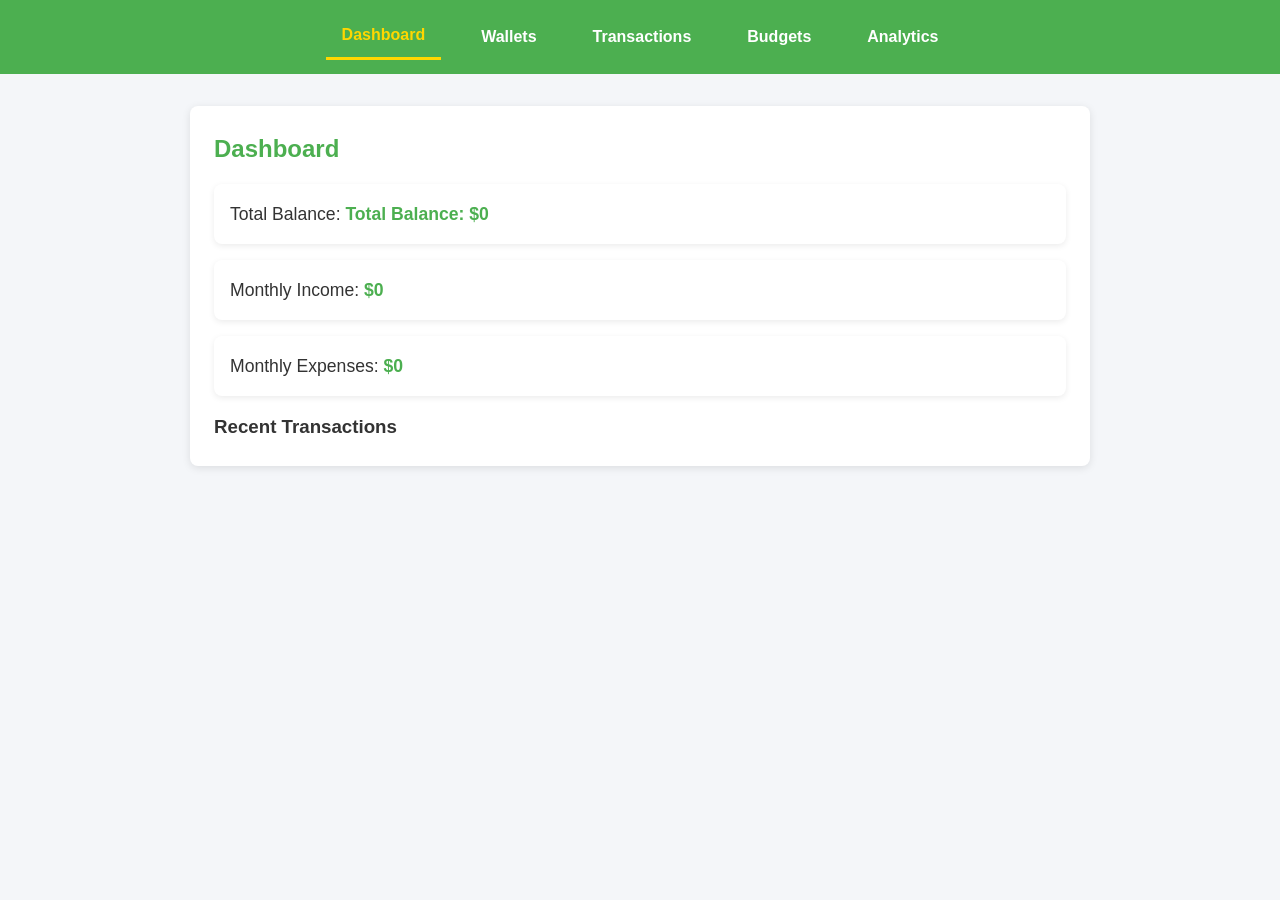
<file: index.html>
<!DOCTYPE html>
<html lang="en">
<head>
  <meta charset="UTF-8">
  <title>Dashboard - Expense Tracker</title>
  <link rel="stylesheet" href="style.css">
</head>
<body>
  <nav class="navbar">
    <a href="index.html" class="active">Dashboard</a>
    <a href="wallets.html">Wallets</a>
    <a href="transactions.html">Transactions</a>
    <a href="budgets.html">Budgets</a>
    <a href="analytics.html">Analytics</a>
  </nav>

  <section id="dashboard">
    <h2>Dashboard</h2>
    <div class="card">Total Balance: <span id="totalBalance">$0</span></div>
    <div class="card">Monthly Income: <span id="monthlyIncome">$0</span></div>
    <div class="card">Monthly Expenses: <span id="monthlyExpenses">$0</span></div>
    <h3>Recent Transactions</h3>
    <ul id="recentTransactions"></ul>
  </section>

  <script src="app.js"></script>
</body>
</html>
</file>
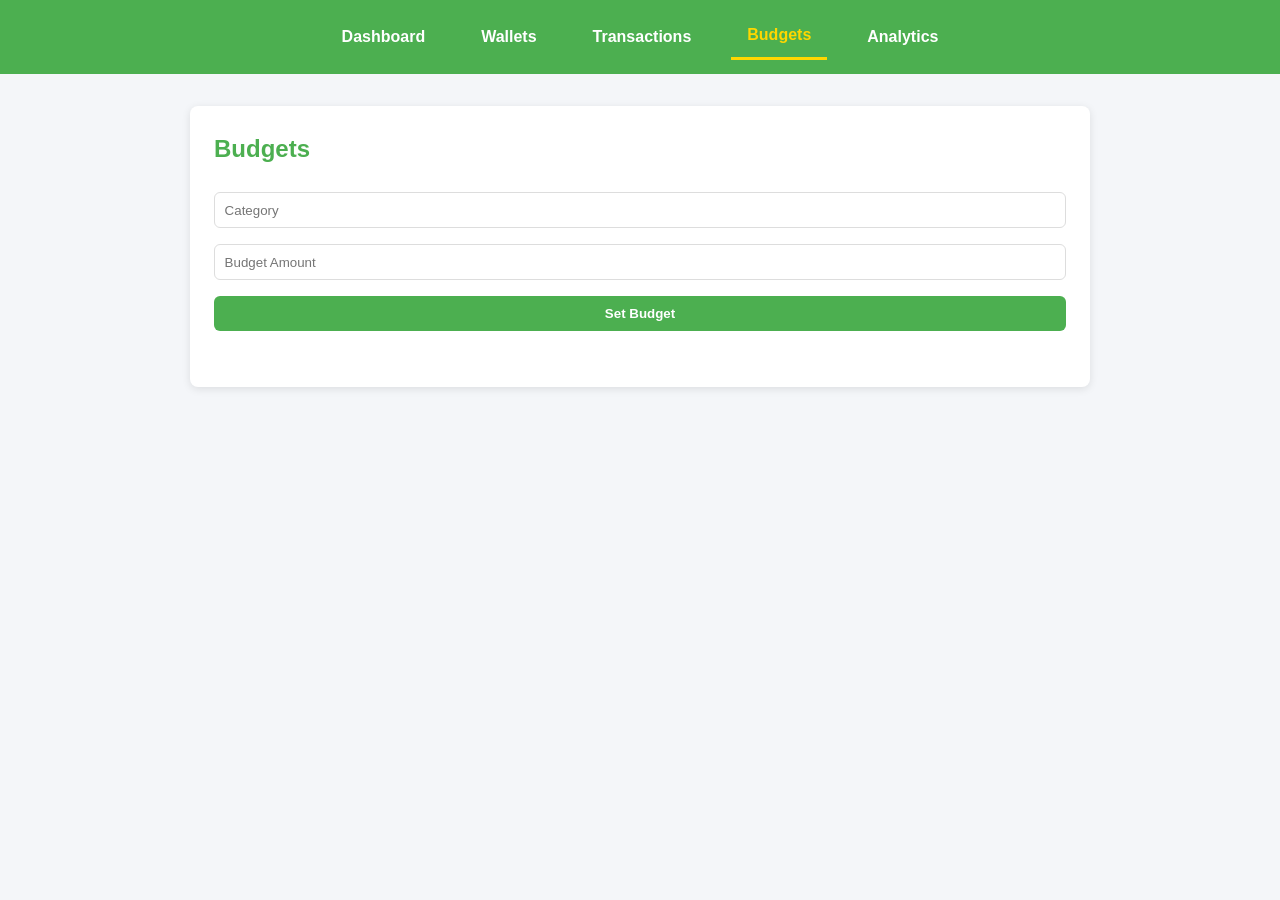
<file: budgets.html>
<!DOCTYPE html>
<html lang="en">
<head>
  <meta charset="UTF-8">
  <title>Budgets - Expense Tracker</title>
  <link rel="stylesheet" href="style.css">
</head>
<body>
    <nav class="navbar">
    <a href="index.html">Dashboard</a>
    <a href="wallets.html">Wallets</a>
    <a href="transactions.html">Transactions</a>
    <a href="budgets.html" class="active">Budgets</a>
    <a href="analytics.html">Analytics</a>
  </nav>

  <section id="budgets">
    <h2>Budgets</h2>
    <form id="budgetForm">
      <input type="text" id="budgetCategory" placeholder="Category" required>
      <input type="number" id="budgetAmount" placeholder="Budget Amount" required>
      <button type="submit">Set Budget</button>
    </form>
    <ul id="budgetList"></ul>
  </section>

  <script src="app.js"></script>
</body>
</html>
</file>
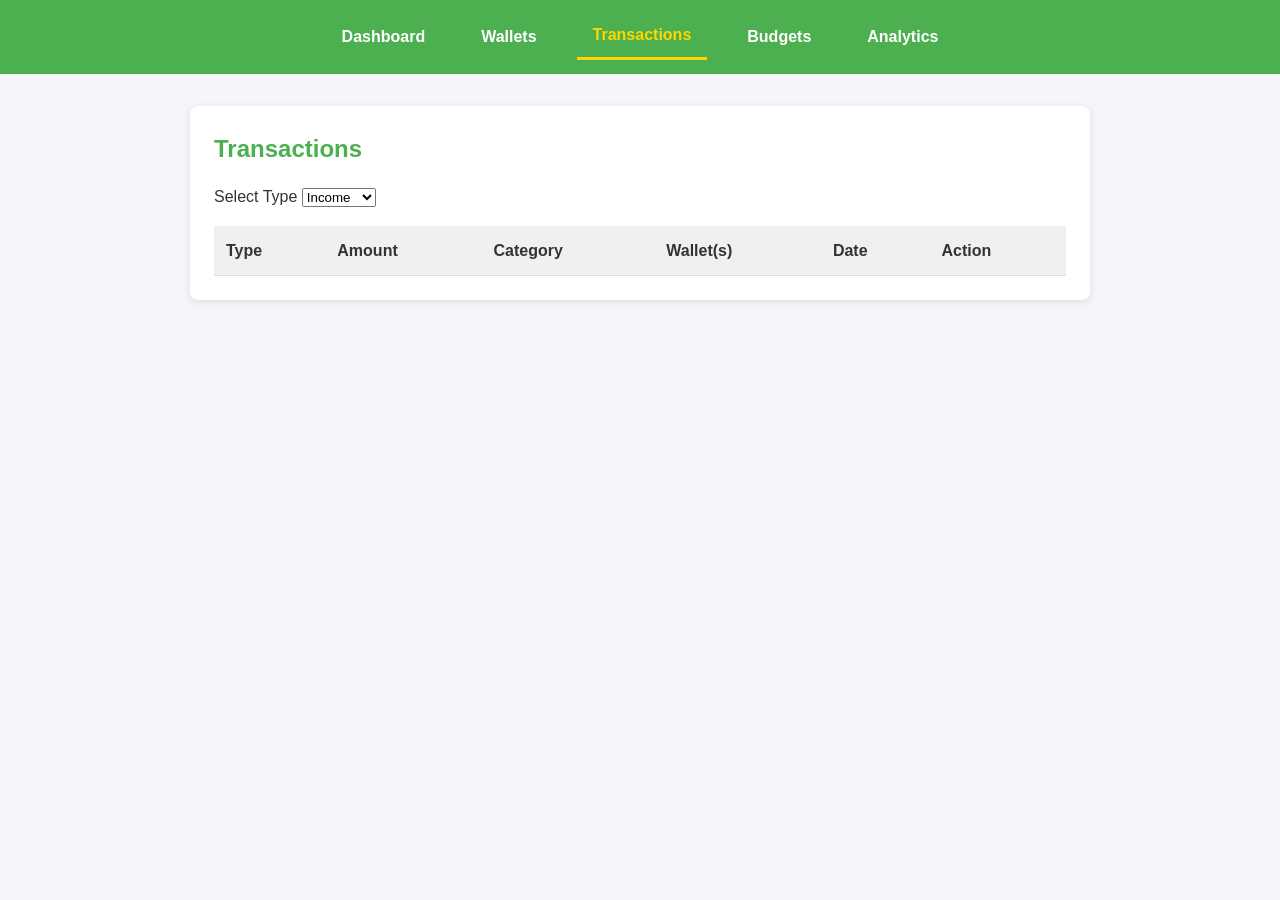
<file: transactions.html>
<!DOCTYPE html>
<html lang="en">
<head>
  <meta charset="UTF-8">
  <title>Transactions</title>
  <link rel="stylesheet" href="style.css">
  <!-- Font Awesome for icons -->
  <link rel="stylesheet" href="https://cdnjs.cloudflare.com/ajax/libs/font-awesome/6.0.0/css/all.min.css">
</head>
<body>

  <!-- Navbar -->
  <nav class="navbar">
    <a href="index.html" class="dashboard"> Dashboard</a>
    <a href="wallets.html" class="wallets"> Wallets</a>
    <a href="transactions.html" class="transactions active"> Transactions</a>
    <a href="budgets.html" class="budgets"> Budgets</a>
    <a href="analytics.html" class="analytics"> Analytics</a>
  </nav>

  <!-- Transactions Section -->
  <section id="transactions">
    <h2>Transactions</h2>

    <!-- Transaction type selector -->
    <label for="transactionType">Select Type</label>
    <select id="transactionType">
      <option value="income">Income</option>
      <option value="expense">Expense</option>
      <option value="transfer">Transfer</option>
    </select>

    <!-- Income Form -->
    <form id="incomeForm" class="transactionForm hidden">
      <p class="form-help">Enter the income amount and select the wallet to top up.</p>

      <label for="incomeAmount">Income Amount</label>
      <input type="number" id="incomeAmount" placeholder="Enter income amount" required>

      <label for="incomeWallet">Wallet</label>
      <select id="incomeWallet" required></select>

      <button type="submit">Add Income</button>
    </form>

    <!-- Expense Form -->
    <form id="expenseForm" class="transactionForm hidden">
      <p class="form-help">Enter the expense amount, choose a category, and select the wallet to deduct from.</p>

      <label for="expenseAmount">Expense Amount</label>
      <input type="number" id="expenseAmount" placeholder="Enter expense amount" required>

      <label for="expenseCategory">Category</label>
      <select id="expenseCategorySelect">
        <option value="">-- Select existing category --</option>
      </select>
      <input type="text" id="expenseCategoryInput" placeholder="Or type a new category">

      <label for="expenseWallet">Wallet</label>
      <select id="expenseWallet" required></select>

      <button type="submit">Add Expense</button>
    </form>

    <!-- Transfer Form -->
    <form id="transferForm" class="transactionForm hidden">
      <p class="form-help">Enter the transfer amount and select source and destination wallets.</p>

      <label for="transferAmount">Transfer Amount</label>
      <input type="number" id="transferAmount" placeholder="Enter transfer amount" required>

      <label for="transferCategory">Category (optional)</label>
      <select id="transferCategorySelect">
        <option value="">-- Select existing category --</option>
      </select>
      <input type="text" id="transferCategoryInput" placeholder="Or type a new category">

      <label for="fromWallet">From Wallet</label>
      <select id="fromWallet" required></select>

      <label for="toWallet">To Wallet</label>
      <select id="toWallet" required></select>

      <button type="submit">Add Transfer</button>
    </form>

    <!-- Transactions Table -->
    <table>
      <thead>
        <tr>
          <th>Type</th>
          <th>Amount</th>
          <th>Category</th>
          <th>Wallet(s)</th>
          <th>Date</th>
          <th>Action</th>
        </tr>
      </thead>
      <tbody id="transactionList"></tbody>
    </table>
  </section>

  <!-- Script -->
  <script src="app.js"></script>
</body>
</html>
</file>
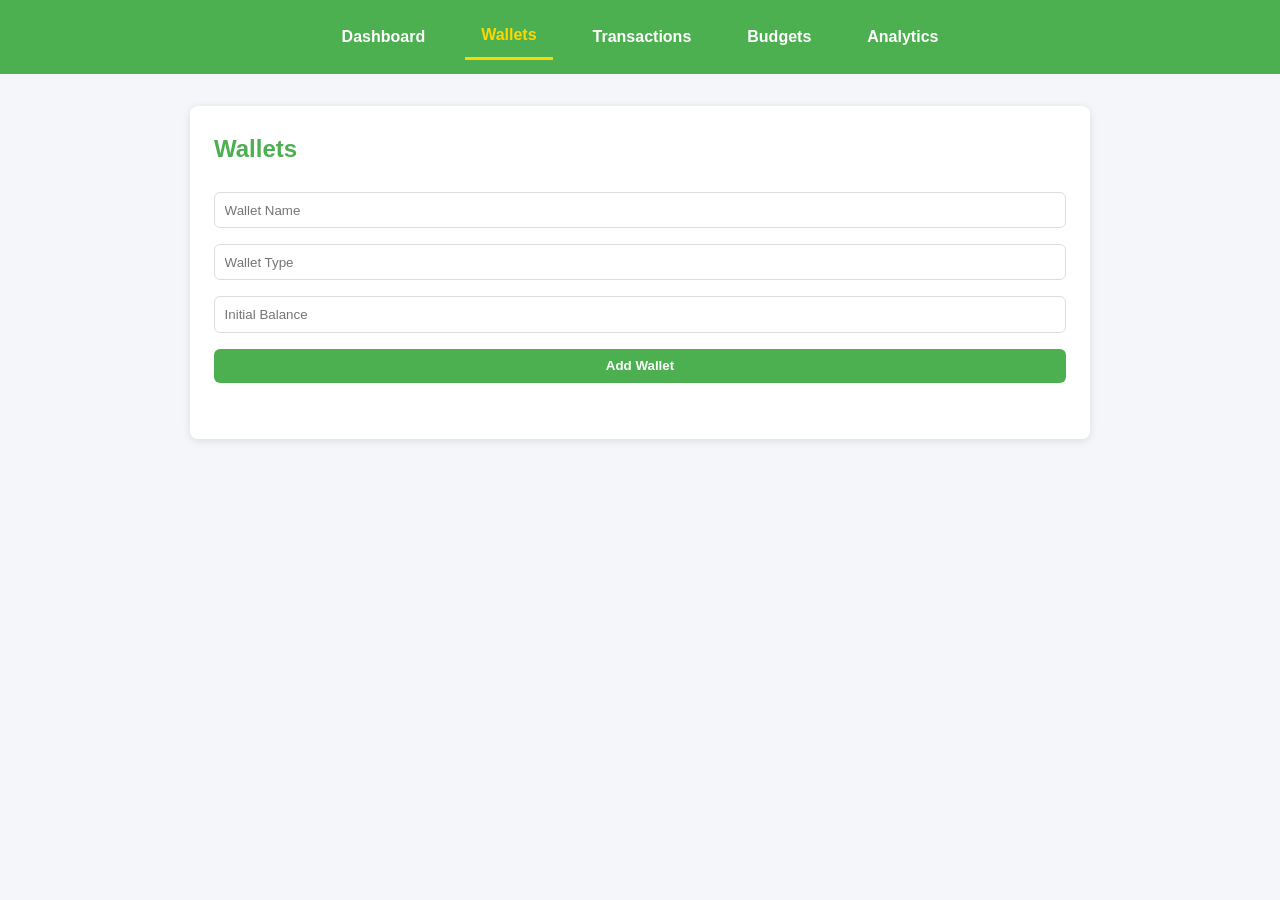
<file: wallets.html>
<!DOCTYPE html>
<html lang="en">
<head>
  <meta charset="UTF-8">
  <title>Wallets - Expense Tracker</title>
  <link rel="stylesheet" href="style.css">
</head>
<body>
    <nav class="navbar">
    <a href="index.html">Dashboard</a>
    <a href="wallets.html" class="active">Wallets</a>
    <a href="transactions.html">Transactions</a>
    <a href="budgets.html">Budgets</a>
    <a href="analytics.html">Analytics</a>
  </nav>

  <section id="wallets">
    <h2>Wallets</h2>
    <form id="walletForm">
      <input type="text" id="walletName" placeholder="Wallet Name" required>
      <input type="text" id="walletType" placeholder="Wallet Type" required>
      <input type="number" id="walletBalance" placeholder="Initial Balance" required>
      <button type="submit">Add Wallet</button>
    </form>
    <ul id="walletList"></ul>
  </section>

  <script src="app.js"></script>
</body>
</html>
</file>
<file: style.css>
/* Reset & Base */
* {
  margin: 0;
  padding: 0;
  box-sizing: border-box;
}
body {
  font-family: "Segoe UI", Arial, sans-serif;
  background: #f4f6f9;
  color: #333;
  line-height: 1.6;
}

/* Navbar */
.navbar {
  background: #4CAF50;
  padding: 1rem;
  display: flex;
  gap: 1.5rem;
  justify-content: center;
}
.navbar a {
  color: white;
  text-decoration: none;
  font-weight: bold;
  padding: 0.5rem 1rem;
  border-radius: 6px;
  position: relative;
  transition: color 0.3s ease, transform 0.2s ease;
}

/* Hover effect: color change + underline */
.navbar a:hover {
  color: #FFD700; /* golden yellow */
  transform: translateY(-2px);
}
.navbar a::after {
  content: "";
  position: absolute;
  left: 0;
  bottom: -4px;
  width: 0%;
  height: 3px;
  background: #FFD700;
  transition: width 0.3s ease;
}
.navbar a:hover::after {
  width: 100%;
}

/* Active/selected page: permanent hover style */
.navbar a.active {
  color: #FFD700;          /* same as hover */
  transform: translateY(-2px); /* lifted */
}
.navbar a.active::after {
  width: 100%;             /* underline always visible */
  background: #FFD700;     /* golden underline */
  bottom: -4px;
}

/* Sections */
section {
  background: white;
  margin: 2rem auto;
  padding: 1.5rem;
  border-radius: 8px;
  max-width: 900px;
  box-shadow: 0 2px 8px rgba(0,0,0,0.1);
}
section h2 {
  margin-bottom: 1rem;
  color: #4CAF50;
}

/* Dashboard Cards */
.card {
  background: #fff;
  border-radius: 8px;
  padding: 1rem;
  margin-bottom: 1rem;
  box-shadow: 0 2px 6px rgba(0,0,0,0.08);
  font-size: 1.1rem;
}
.card span {
  font-weight: bold;
  color: #4CAF50;
}

/* Forms */
form {
  margin-bottom: 1.5rem;
}
form input, form select, form button {
  margin: 0.5rem 0;
  padding: 0.6rem;
  width: 100%;
  border: 1px solid #ddd;
  border-radius: 6px;
}
form button {
  background: #4CAF50;
  color: white;
  border: none;
  cursor: pointer;
  font-weight: bold;
}
form button:hover {
  background: #45a049;
}

/* Transaction Forms */
.transactionForm {
  margin-top: 1rem;
  padding: 1rem;
  border: 1px solid #ddd;
  border-radius: 8px;
  background: #fafafa;
}
.hidden {
  display: none;
}

/* Tables */
table {
  width: 100%;
  border-collapse: collapse;
  margin-top: 1rem;
}
table th, table td {
  padding: 0.75rem;
  border-bottom: 1px solid #ddd;
  text-align: left;
}
table th {
  background: #f0f0f0;
}
table tr:hover {
  background: #f9f9f9;
}
table button {
  background: #e53935;
  color: white;
  border: none;
  padding: 0.4rem 0.8rem;
  border-radius: 4px;
  cursor: pointer;
}
table button:hover {
  background: #c62828;
}

/* Budgets */
#budgetList li {
  margin-bottom: 1rem;
}
.progress-bar {
  background: #ddd;
  border-radius: 5px;
  overflow: hidden;
  height: 12px;
  margin-top: 5px;
}
.progress-fill {
  height: 12px;
  transition: width 0.3s ease;
}
.progress-fill.green {
  background: linear-gradient(90deg, #4CAF50, #81C784);
}
.progress-fill.red {
  background: linear-gradient(90deg, #E53935, #FF7043);
}

/* Analytics */
#categoryChart {
  max-width: 600px;
  margin: 2rem auto;
  display: block;
}

/* Responsive */
@media (max-width: 768px) {
  .navbar {
    flex-direction: column;
    align-items: center;
  }
  section {
    margin: 1rem;
    padding: 1rem;
  }
  table th, table td {
    font-size: 0.9rem;
  }
}
</file>
